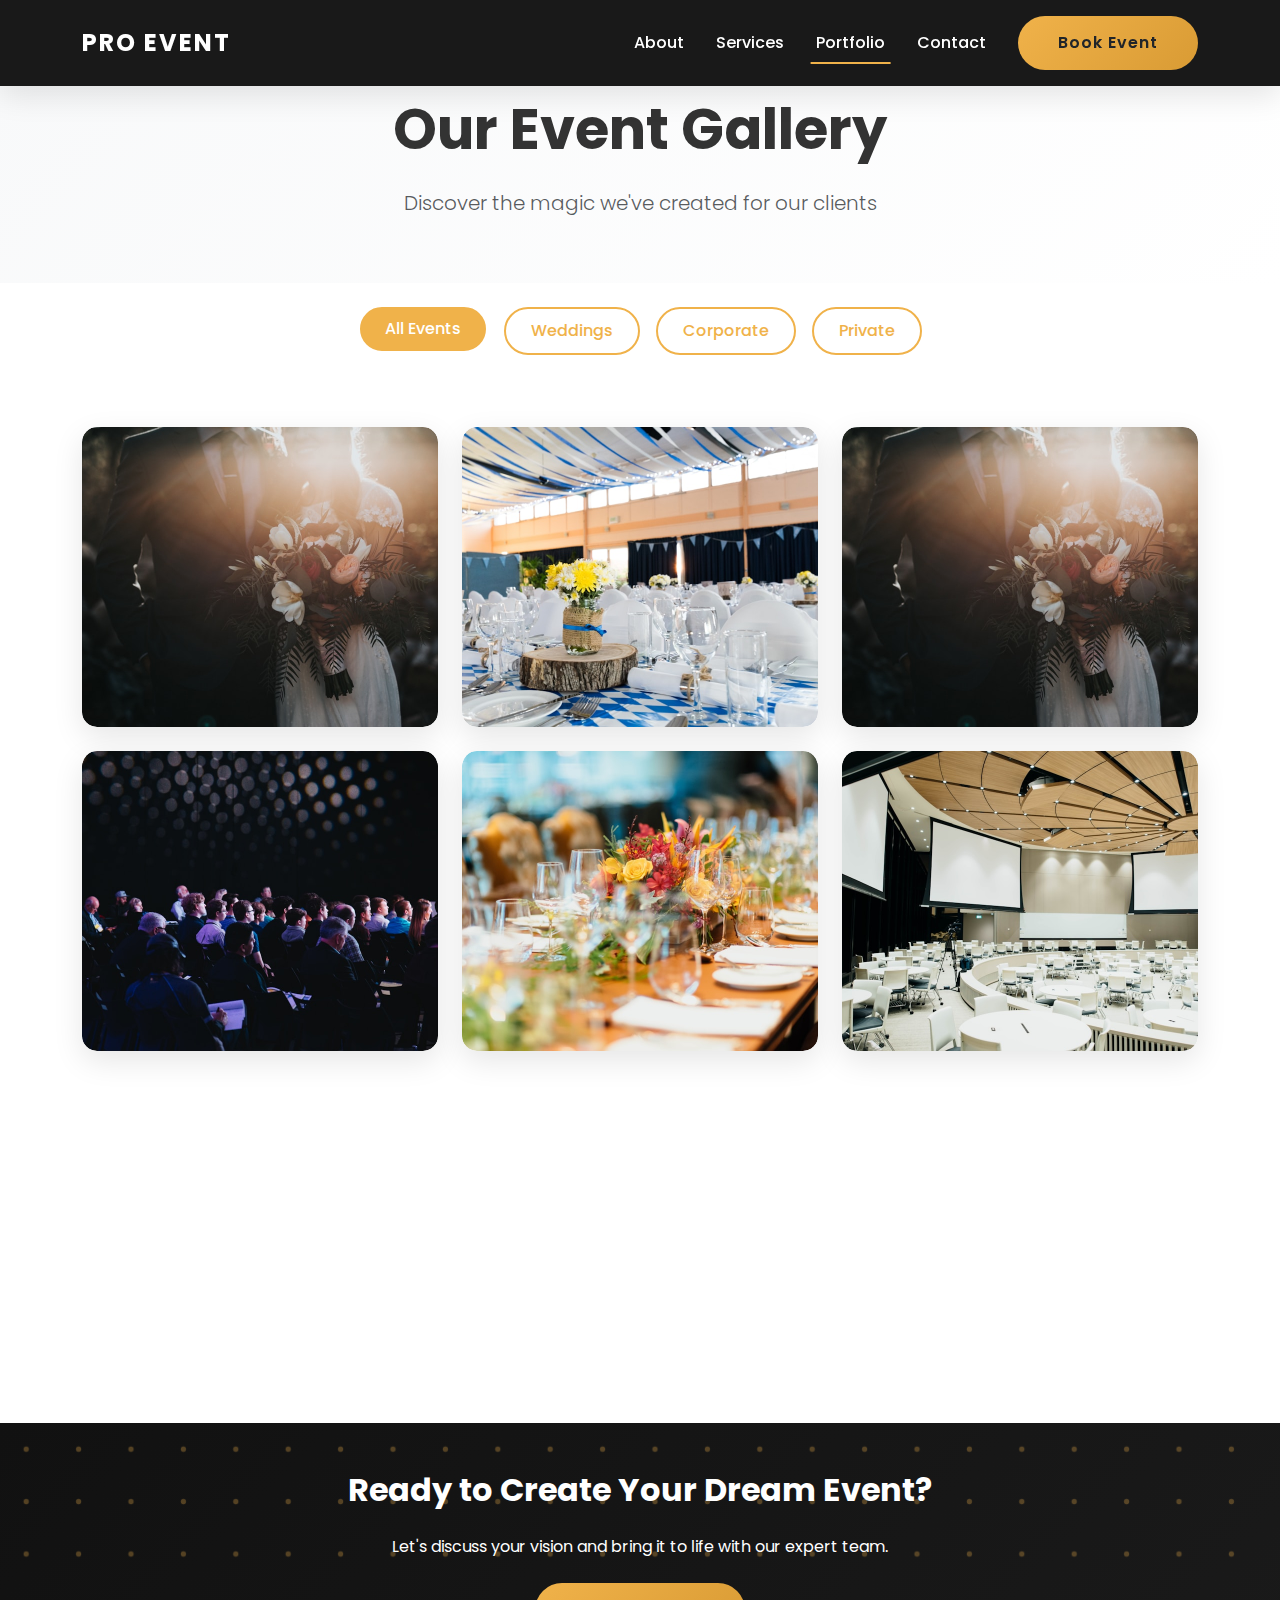
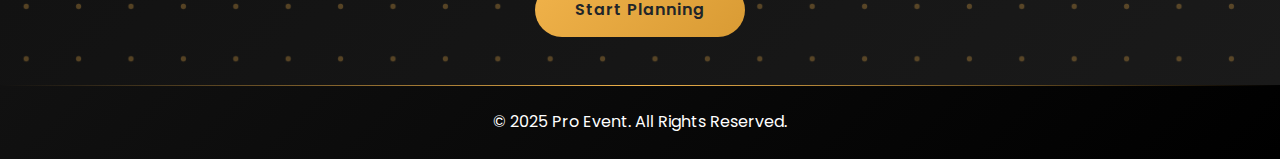
<file: html/portfolio.html>
<!DOCTYPE html>
<html lang="en">
<head>
  <meta charset="UTF-8">
  <meta name="viewport" content="width=device-width, initial-scale=1.0">
  <title>Portfolio | Pro Event</title>
  <link href="https://cdn.jsdelivr.net/npm/bootstrap@5.3.3/dist/css/bootstrap.min.css" rel="stylesheet">
  <link href="https://cdn.jsdelivr.net/npm/bootstrap-icons@1.11.3/font/bootstrap-icons.css" rel="stylesheet">
  <link href="https://fonts.googleapis.com/css2?family=Poppins:wght@300;400;600;700&display=swap" rel="stylesheet">
  <link rel="stylesheet" href="../css/index.css">
</head>
<body>
  <!-- Navbar -->
  <nav class="navbar navbar-expand-lg fixed-top">
    <div class="container">
      <a class="navbar-brand fw-bold text-uppercase" href="index.html">PRO Event</a>
      <button class="navbar-toggler" type="button" data-bs-toggle="collapse" data-bs-target="#navbarNav">
        <span class="navbar-toggler-icon"></span>
      </button>
      <div class="collapse navbar-collapse justify-content-end" id="navbarNav">
        <ul class="navbar-nav align-items-center">
          <li class="nav-item"><a class="nav-link" href="about.html">About</a></li>
          <li class="nav-item"><a class="nav-link" href="services.html">Services</a></li>
          <li class="nav-item"><a class="nav-link active" href="portfolio.html">Portfolio</a></li>
          <li class="nav-item"><a class="nav-link" href="contact.html">Contact</a></li>
        </ul>
        <a href="contact.html" class="btn btn-custom ms-3">Book Event</a>
      </div>
    </div>
  </nav>

  <!-- Hero Section -->
  <section class="portfolio-hero py-5 mt-5">
    <div class="container text-center">
      <h1 class="display-4 fw-bold mb-4">Our Event Gallery</h1>
      <p class="lead text-muted">Discover the magic we've created for our clients</p>
    </div>
  </section>

  <!-- Portfolio Filter -->
  <section class="portfolio-filter py-4">
    <div class="container">
      <div class="row justify-content-center">
        <div class="col-md-8">
          <div class="filter-buttons text-center">
            <button class="btn btn-filter active" data-filter="all">All Events</button>
            <button class="btn btn-filter" data-filter="wedding">Weddings</button>
            <button class="btn btn-filter" data-filter="corporate">Corporate</button>
            <button class="btn btn-filter" data-filter="private">Private</button>
          </div>
        </div>
      </div>
    </div>
  </section>

  <!-- Portfolio Grid -->
  <section class="portfolio-grid py-5">
    <div class="container">
      <div class="row g-4" id="portfolio-grid">
        <!-- Wedding Events -->
        <div class="col-lg-4 col-md-6 portfolio-item" data-category="wedding">
          <div class="portfolio-card">
            <div class="portfolio-image">
              <img src="../images/wedding1.jpg" alt="Luxury Wedding" class="img-fluid">
              <div class="portfolio-overlay">
                <div class="portfolio-content">
                  <h5>Royal Indian Wedding</h5>
                  <p>Luxury destination wedding in Mumbai</p>
                  <a href="#" class="btn btn-outline-light">View Details</a>
                </div>
              </div>
            </div>
          </div>
        </div>

        <div class="col-lg-4 col-md-6 portfolio-item" data-category="wedding">
          <div class="portfolio-card">
            <div class="portfolio-image">
              <img src="../images/wedding2.jpg" alt="Garden Wedding" class="img-fluid">
              <div class="portfolio-overlay">
                <div class="portfolio-content">
                  <h5>Traditional Indian Wedding</h5>
                  <p>Elegant outdoor celebration in Delhi</p>
                  <a href="#" class="btn btn-outline-light">View Details</a>
                </div>
              </div>
            </div>
          </div>
        </div>

        <div class="col-lg-4 col-md-6 portfolio-item" data-category="wedding">
          <div class="portfolio-card">
            <div class="portfolio-image">
              <img src="../images/wedding3.jpg" alt="Traditional Wedding" class="img-fluid">
              <div class="portfolio-overlay">
                <div class="portfolio-content">
                  <h5>Fusion Wedding</h5>
                  <p>Cultural celebration with modern touches in Bangalore</p>
                  <a href="#" class="btn btn-outline-light">View Details</a>
                </div>
              </div>
            </div>
          </div>
        </div>

        <!-- Corporate Events -->
        <div class="col-lg-4 col-md-6 portfolio-item" data-category="corporate">
          <div class="portfolio-card">
            <div class="portfolio-image">
              <img src="../images/corporate1.jpg" alt="Product Launch" class="img-fluid">
              <div class="portfolio-overlay">
                <div class="portfolio-content">
                  <h5>Tech Product Launch</h5>
                  <p>High-tech product unveiling event in Mumbai</p>
                  <a href="#" class="btn btn-outline-light">View Details</a>
                </div>
              </div>
            </div>
          </div>
        </div>

        <div class="col-lg-4 col-md-6 portfolio-item" data-category="corporate">
          <div class="portfolio-card">
            <div class="portfolio-image">
              <img src="../images/corporate2.jpg" alt="Conference" class="img-fluid">
              <div class="portfolio-overlay">
                <div class="portfolio-content">
                  <h5>Business Conference</h5>
                  <p>International business summit in Delhi</p>
                  <a href="#" class="btn btn-outline-light">View Details</a>
                </div>
              </div>
            </div>
          </div>
        </div>

        <div class="col-lg-4 col-md-6 portfolio-item" data-category="corporate">
          <div class="portfolio-card">
            <div class="portfolio-image">
              <img src="../images/corporate3.jpg" alt="Awards Ceremony" class="img-fluid">
              <div class="portfolio-overlay">
                <div class="portfolio-content">
                  <h5>Awards Ceremony</h5>
                  <p>Prestigious industry awards night in Bangalore</p>
                  <a href="#" class="btn btn-outline-light">View Details</a>
                </div>
              </div>
            </div>
          </div>
        </div>

        <!-- Private Events -->
        <div class="col-lg-4 col-md-6 portfolio-item" data-category="private">
          <div class="portfolio-card">
            <div class="portfolio-image">
              <img src="../images/private1.jpg" alt="Birthday Party" class="img-fluid">
              <div class="portfolio-overlay">
                <div class="portfolio-content">
                  <h5>Milestone Birthday</h5>
                  <p>Luxury birthday celebration in Mumbai</p>
                  <a href="#" class="btn btn-outline-light">View Details</a>
                </div>
              </div>
            </div>
          </div>
        </div>

        <div class="col-lg-4 col-md-6 portfolio-item" data-category="private">
          <div class="portfolio-card">
            <div class="portfolio-image">
              <img src="../images/private2.jpg" alt="Anniversary" class="img-fluid">
              <div class="portfolio-overlay">
                <div class="portfolio-content">
                  <h5>Golden Anniversary</h5>
                  <p>50th anniversary celebration in Delhi</p>
                  <a href="#" class="btn btn-outline-light">View Details</a>
                </div>
              </div>
            </div>
          </div>
        </div>

        <div class="col-lg-4 col-md-6 portfolio-item" data-category="private">
          <div class="portfolio-card">
            <div class="portfolio-image">
              <img src="../images/private3.jpg" alt="Gala Dinner" class="img-fluid">
              <div class="portfolio-overlay">
                <div class="portfolio-content">
                  <h5>Gala Dinner</h5>
                  <p>Exclusive charity gala event in Bangalore</p>
                  <a href="#" class="btn btn-outline-light">View Details</a>
                </div>
              </div>
            </div>
          </div>
        </div>
      </div>
    </div>
  </section>

  <!-- CTA Section -->
  <section class="cta-section py-5 text-white">
    <div class="container text-center">
      <h2 class="fw-bold mb-4">Ready to Create Your Dream Event?</h2>
      <p class="mb-4">Let's discuss your vision and bring it to life with our expert team.</p>
      <a href="contact.html" class="btn btn-custom">Start Planning</a>
    </div>
  </section>

  <footer class="footer-section text-white py-4">
    <div class="container text-center">
      <p class="mb-0">© 2025 Pro Event. All Rights Reserved.</p>
    </div>
  </footer>

  <script src="https://cdn.jsdelivr.net/npm/bootstrap@5.3.3/dist/js/bootstrap.bundle.min.js"></script>
  <script src="../js/main.js"></script>
</body>
</html>
</file>
<file: css/index.css>
/* Fonts & Base */
* {
  margin: 0;
  padding: 0;
  box-sizing: border-box;
}

body {
  font-family: 'Poppins', sans-serif;
  color: #333;
  line-height: 1.6;
  scroll-behavior: smooth;
  overflow-x: hidden;
  background: #fff;
}

/* Custom Variables */
:root {
  --primary-gold: #f0b24a;
  --dark-gold: #d99b34;
  --dark-bg: #111;
  --light-bg: #f8f9fa;
  --text-dark: #333;
  --text-light: #666;
  --shadow: 0 10px 30px rgba(0,0,0,0.1);
  --shadow-hover: 0 20px 40px rgba(0,0,0,0.15);
  --transition: all 0.3s cubic-bezier(0.4, 0, 0.2, 1);
}

/* Navbar */
.navbar {
  background: transparent;
  transition: var(--transition);
  backdrop-filter: blur(10px);
  padding: 1rem 0;
  z-index: 1000;
}

/* Navbar on non-hero pages */
.navbar:not(.navbar-hero) {
  background: rgba(0, 0, 0, 0.9);
  box-shadow: var(--shadow);
  backdrop-filter: blur(20px);
}

.navbar-scrolled {
  background: rgba(0, 0, 0, 0.9);
  box-shadow: var(--shadow);
  backdrop-filter: blur(20px);
}

.navbar .nav-link {
  color: white !important;
  font-weight: 500;
  padding: 0.5rem 1rem !important;
  transition: var(--transition);
  position: relative;
}

.navbar .nav-link::after {
  content: '';
  position: absolute;
  bottom: 0;
  left: 50%;
  width: 0;
  height: 2px;
  background: var(--primary-gold);
  transition: var(--transition);
  transform: translateX(-50%);
}

.navbar .nav-link:hover::after,
.navbar .nav-link.active::after {
  width: 80%;
}

.navbar .nav-link:hover {
  color: var(--primary-gold) !important;
  transform: translateY(-2px);
}

.navbar-brand {
  color: white !important;
  font-weight: 700;
  letter-spacing: 2px;
  font-size: 1.5rem;
  transition: var(--transition);
}

.navbar-brand:hover {
  color: var(--primary-gold) !important;
  transform: scale(1.05);
}

/* Navbar Toggler */
.navbar-toggler {
  border: none;
  padding: 0.25rem 0.5rem;
  background: transparent;
  transition: var(--transition);
}

.navbar-toggler:focus {
  box-shadow: none;
}

.navbar-toggler-icon {
  background-image: url("data:image/svg+xml,%3csvg xmlns='http://www.w3.org/2000/svg' viewBox='0 0 30 30'%3e%3cpath stroke='rgba%28255, 255, 255, 1%29' stroke-linecap='round' stroke-miterlimit='10' stroke-width='2' d='M4 7h22M4 15h22M4 23h22'/%3e%3c/svg%3e");
  width: 1.5em;
  height: 1.5em;
  transition: var(--transition);
}

.navbar-toggler:hover .navbar-toggler-icon {
  background-image: url("data:image/svg+xml,%3csvg xmlns='http://www.w3.org/2000/svg' viewBox='0 0 30 30'%3e%3cpath stroke='rgba%28240, 178, 74, 1%29' stroke-linecap='round' stroke-miterlimit='10' stroke-width='2' d='M4 7h22M4 15h22M4 23h22'/%3e%3c/svg%3e");
}

.navbar-toggler:hover {
  transform: scale(1.1);
}
/* Hero Section */
.video-section {
  position: relative;
  height: 100vh;
  overflow: hidden;
  display: flex;
  align-items: center;
  justify-content: center;
}

.video-bg {
  position: absolute;
  top: 0; left: 0;
  width: 100%; height: 100%;
  object-fit: cover;
  z-index: -2;
}

.overlay {
  position: absolute;
  top: 0; left: 0;
  width: 100%; height: 100%;
  background: linear-gradient(135deg, rgba(0,0,0,0.6), rgba(0,0,0,0.3));
  z-index: -1;
}

.hero-content {
  text-align: center;
  color: #fff;
  z-index: 1;
  animation: fadeInUp 1s ease-out;
}

.hero-content p {
  font-size: 1.2rem;
  color: var(--primary-gold);
  margin-bottom: 1rem;
  font-weight: 300;
  letter-spacing: 1px;
}

.hero-content h1 {
  font-size: 4rem;
  font-weight: 700;
  letter-spacing: 3px;
  margin-bottom: 1rem;
  text-shadow: 2px 2px 4px rgba(0,0,0,0.5);
  animation: fadeInUp 1s ease-out 0.3s both;
}

.hero-content h3 {
  font-weight: 300;
  font-size: 1.5rem;
  color: #eee;
  margin-bottom: 2rem;
  animation: fadeInUp 1s ease-out 0.6s both;
}

.btn-outline-light {
  border-radius: 50px;
  border: 2px solid #fff;
  padding: 15px 40px;
  font-weight: 600;
  letter-spacing: 1px;
  transition: var(--transition);
  position: relative;
  overflow: hidden;
  animation: fadeInUp 1s ease-out 0.9s both;
}

.btn-outline-light::before {
  content: '';
  position: absolute;
  top: 0;
  left: -100%;
  width: 100%;
  height: 100%;
  background: var(--primary-gold);
  transition: var(--transition);
  z-index: -1;
}

.btn-outline-light:hover::before {
  left: 0;
}

.btn-outline-light:hover {
  border-color: var(--primary-gold);
  color: #fff;
  transform: translateY(-3px);
  box-shadow: var(--shadow-hover);
}

/* Animations */
@keyframes fadeInUp {
  from {
    opacity: 0;
    transform: translateY(30px);
  }
  to {
    opacity: 1;
    transform: translateY(0);
  }
}


/* About Section */
.about-section {
  background: #fff;
  padding: 5rem 0;
  position: relative;
}

.about-section::before {
  content: '';
  position: absolute;
  top: 0;
  left: 0;
  width: 100%;
  height: 100%;
  background: linear-gradient(135deg, #f8f9fa 0%, #fff 100%);
  z-index: -1;
}

.about-section h2 {
  color: var(--text-dark);
  font-size: 2.5rem;
  margin-bottom: 1.5rem;
  position: relative;
}

.about-section h2::after {
  content: '';
  position: absolute;
  bottom: -10px;
  left: 0;
  width: 60px;
  height: 3px;
  background: var(--primary-gold);
}

.about-section p {
  color: var(--text-light);
  font-size: 1.1rem;
  line-height: 1.8;
}

.about-section img {
  border-radius: 20px;
  box-shadow: var(--shadow);
  transition: var(--transition);
}

.about-section img:hover {
  transform: scale(1.02);
  box-shadow: var(--shadow-hover);
}

/* Services Section */
.services-section {
  background: linear-gradient(135deg, var(--dark-bg) 0%, #1a1a1a 100%);
  padding: 5rem 0;
  position: relative;
}

.services-section::before {
  content: '';
  position: absolute;
  top: 0;
  left: 0;
  width: 100%;
  height: 100%;
  background: url('data:image/svg+xml,<svg xmlns="http://www.w3.org/2000/svg" viewBox="0 0 100 100"><defs><pattern id="grain" width="100" height="100" patternUnits="userSpaceOnUse"><circle cx="50" cy="50" r="1" fill="%23f0b24a" opacity="0.1"/></pattern></defs><rect width="100" height="100" fill="url(%23grain)"/></svg>');
  z-index: 0;
}

.service-card {
  background: rgba(255,255,255,0.05);
  backdrop-filter: blur(10px);
  border: 1px solid rgba(255,255,255,0.1);
  transition: var(--transition);
  position: relative;
  overflow: hidden;
  z-index: 1;
}

.service-card::before {
  content: '';
  position: absolute;
  top: 0;
  left: -100%;
  width: 100%;
  height: 100%;
  background: linear-gradient(90deg, transparent, rgba(240,178,74,0.1), transparent);
  transition: var(--transition);
}

.service-card:hover::before {
  left: 100%;
}

.service-card:hover {
  transform: translateY(-15px);
  background: rgba(255,255,255,0.1);
  box-shadow: var(--shadow-hover);
}

.service-card i {
  transition: var(--transition);
}

.service-card:hover i {
  transform: scale(1.2) rotate(5deg);
}

.text-gold {
  color: var(--primary-gold);
}

/* Portfolio Section */
.portfolio-section {
  background: var(--light-bg);
  padding: 5rem 0;
}

.portfolio-section h2 {
  font-size: 2.5rem;
  margin-bottom: 3rem;
  position: relative;
}

.portfolio-section h2::after {
  content: '';
  position: absolute;
  bottom: -10px;
  left: 50%;
  transform: translateX(-50%);
  width: 80px;
  height: 3px;
  background: var(--primary-gold);
}

.portfolio-section img {
  transition: var(--transition);
  border-radius: 15px;
  box-shadow: var(--shadow);
}

.portfolio-section img:hover {
  transform: scale(1.05) rotate(2deg);
  box-shadow: var(--shadow-hover);
}

/* Footer */
.footer-section {
  background: linear-gradient(135deg, var(--dark-bg) 0%, #000 100%);
  padding: 3rem 0;
  position: relative;
}

.footer-section::before {
  content: '';
  position: absolute;
  top: 0;
  left: 0;
  width: 100%;
  height: 1px;
  background: linear-gradient(90deg, transparent, var(--primary-gold), transparent);
}

.btn-custom {
  background: linear-gradient(135deg, var(--primary-gold), var(--dark-gold));
  border: none;
  padding: 15px 40px;
  border-radius: 50px;
  font-weight: 600;
  letter-spacing: 1px;
  transition: var(--transition);
  position: relative;
  overflow: hidden;
}

.btn-custom::before {
  content: '';
  position: absolute;
  top: 0;
  left: -100%;
  width: 100%;
  height: 100%;
  background: linear-gradient(90deg, transparent, rgba(255,255,255,0.2), transparent);
  transition: var(--transition);
}

.btn-custom:hover::before {
  left: 100%;
}

.btn-custom:hover {
  transform: translateY(-3px);
  box-shadow: var(--shadow-hover);
}

.social-icons a {
  transition: var(--transition);
  display: inline-block;
}

.social-icons a:hover {
  color: var(--primary-gold) !important;
  transform: translateY(-3px) scale(1.2);
}

/* Portfolio Page Styles */
.portfolio-hero {
  background: linear-gradient(135deg, var(--light-bg) 0%, #fff 100%);
  padding: 4rem 0;
}

.filter-buttons {
  display: flex;
  gap: 1rem;
  flex-wrap: wrap;
  justify-content: center;
}

.btn-filter {
  background: transparent;
  border: 2px solid var(--primary-gold);
  color: var(--primary-gold);
  padding: 10px 25px;
  border-radius: 25px;
  transition: var(--transition);
  font-weight: 500;
}

.btn-filter:hover,
.btn-filter.active {
  background: var(--primary-gold);
  color: white;
  transform: translateY(-2px);
}

.portfolio-card {
  position: relative;
  overflow: hidden;
  border-radius: 15px;
  box-shadow: var(--shadow);
  transition: var(--transition);
}

.portfolio-card:hover {
  transform: translateY(-10px);
  box-shadow: var(--shadow-hover);
}

.portfolio-image {
  position: relative;
  overflow: hidden;
  border-radius: 15px;
}

.portfolio-image img {
  width: 100%;
  height: 300px;
  object-fit: cover;
  transition: var(--transition);
}

.portfolio-overlay {
  position: absolute;
  top: 0;
  left: 0;
  width: 100%;
  height: 100%;
  background: linear-gradient(135deg, rgba(0,0,0,0.8), rgba(240,178,74,0.8));
  display: flex;
  align-items: center;
  justify-content: center;
  opacity: 0;
  transition: var(--transition);
}

.portfolio-card:hover .portfolio-overlay {
  opacity: 1;
}

.portfolio-card:hover .portfolio-image img {
  transform: scale(1.1);
}

.portfolio-content {
  text-align: center;
  color: white;
  padding: 2rem;
}

.portfolio-content h5 {
  font-size: 1.5rem;
  margin-bottom: 0.5rem;
  font-weight: 600;
}

.portfolio-content p {
  margin-bottom: 1.5rem;
  opacity: 0.9;
}

.cta-section {
  background: linear-gradient(135deg, var(--dark-bg) 0%, #1a1a1a 100%);
  position: relative;
}

.cta-section::before {
  content: '';
  position: absolute;
  top: 0;
  left: 0;
  width: 100%;
  height: 100%;
  background: url('data:image/svg+xml,<svg xmlns="http://www.w3.org/2000/svg" viewBox="0 0 100 100"><defs><pattern id="dots" width="20" height="20" patternUnits="userSpaceOnUse"><circle cx="10" cy="10" r="1" fill="%23f0b24a" opacity="0.3"/></pattern></defs><rect width="100" height="100" fill="url(%23dots)"/></svg>');
  z-index: 0;
}

.cta-section .container {
  position: relative;
  z-index: 1;
}

/* Event Management Features */
.event-booking-form {
  background: white;
  border-radius: 20px;
  padding: 3rem;
  box-shadow: var(--shadow);
  margin: 2rem 0;
}

.form-control {
  border: 2px solid #e9ecef;
  border-radius: 10px;
  padding: 12px 20px;
  transition: var(--transition);
}

.form-control:focus {
  border-color: var(--primary-gold);
  box-shadow: 0 0 0 0.2rem rgba(240, 178, 74, 0.25);
}

.event-calendar {
  background: white;
  border-radius: 15px;
  padding: 2rem;
  box-shadow: var(--shadow);
}

.calendar-header {
  display: flex;
  justify-content: between;
  align-items: center;
  margin-bottom: 2rem;
}

.calendar-grid {
  display: grid;
  grid-template-columns: repeat(7, 1fr);
  gap: 1rem;
}

.calendar-day {
  aspect-ratio: 1;
  display: flex;
  align-items: center;
  justify-content: center;
  border-radius: 10px;
  transition: var(--transition);
  cursor: pointer;
}

.calendar-day:hover {
  background: var(--primary-gold);
  color: white;
}

.calendar-day.event-day {
  background: var(--primary-gold);
  color: white;
  font-weight: 600;
}

/* Responsive Design */
@media (max-width: 768px) {
  .hero-content h1 {
    font-size: 2.5rem;
  }
  
  .hero-content h3 {
    font-size: 1.2rem;
  }
  
  .about-section h2 {
    font-size: 2rem;
  }
  
  .services-section {
    padding: 3rem 0;
  }
  
  .portfolio-section {
    padding: 3rem 0;
  }
  
  .filter-buttons {
    flex-direction: column;
    align-items: center;
  }
  
  .btn-filter {
    width: 200px;
  }
  
  .portfolio-image img {
    height: 250px;
  }
  
  .event-booking-form {
    padding: 2rem;
    margin: 1rem 0;
  }
}

/* Contact Info Styles */
.contact-info {
  background: white;
  border-radius: 15px;
  padding: 2rem;
  box-shadow: var(--shadow);
}

.contact-item {
  display: flex;
  align-items: center;
  padding: 0.5rem 0;
}

.contact-item i {
  font-size: 1.2rem;
  width: 20px;
}

.social-links a {
  transition: var(--transition);
  display: inline-block;
}

.social-links a:hover {
  transform: translateY(-3px) scale(1.2);
}

/* Form Label Styles */
.form-label {
  font-weight: 600;
  color: var(--text-dark);
  margin-bottom: 0.5rem;
}

/* Calendar Grid Enhancement */
.calendar-grid {
  display: grid;
  grid-template-columns: repeat(7, 1fr);
  gap: 0.5rem;
  margin-top: 1rem;
}

.calendar-day {
  aspect-ratio: 1;
  display: flex;
  align-items: center;
  justify-content: center;
  border-radius: 8px;
  transition: var(--transition);
  cursor: pointer;
  font-weight: 500;
  font-size: 0.9rem;
}

.calendar-day:hover {
  transform: scale(1.1);
  box-shadow: 0 4px 12px rgba(0,0,0,0.15);
}

.calendar-day-header {
  font-weight: 600;
  color: #666;
  text-align: center;
  padding: 10px 0;
  border-bottom: 1px solid #eee;
}

/* Notification Styles */
.notification {
  position: fixed;
  top: 20px;
  right: 20px;
  z-index: 9999;
  transform: translateX(100%);
  transition: transform 0.3s ease-out;
}

.notification-content {
  display: flex;
  align-items: center;
  gap: 10px;
  padding: 15px 20px;
  border-radius: 10px;
  box-shadow: 0 10px 30px rgba(0,0,0,0.2);
  color: white;
  font-weight: 500;
}

.notification-content i {
  font-size: 1.2rem;
}

/* Loading Animation Enhancement */
@keyframes pulse {
  0% { opacity: 1; }
  50% { opacity: 0.5; }
  100% { opacity: 1; }
}

body:not(.loaded)::after {
  animation: pulse 1.5s infinite;
}

/* Ensure navbar is always visible */
.navbar {
  min-height: 70px;
}

/* Mobile navbar improvements */
@media (max-width: 991.98px) {
  .navbar-collapse {
    background: rgba(0, 0, 0, 0.95);
    margin-top: 1rem;
    padding: 1rem;
    border-radius: 10px;
    backdrop-filter: blur(20px);
  }
  
  .navbar-nav {
    text-align: center;
  }
  
  .navbar-nav .nav-item {
    margin: 0.5rem 0;
  }
  
  .btn-custom {
    margin-top: 1rem;
    width: 100%;
    text-align: center;
  }
}

/* Ensure navbar text is always visible */
.navbar .nav-link,
.navbar .navbar-brand {
  color: white !important;
}

.navbar .nav-link:hover,
.navbar .navbar-brand:hover {
  color: var(--primary-gold) !important;
}
</file>
